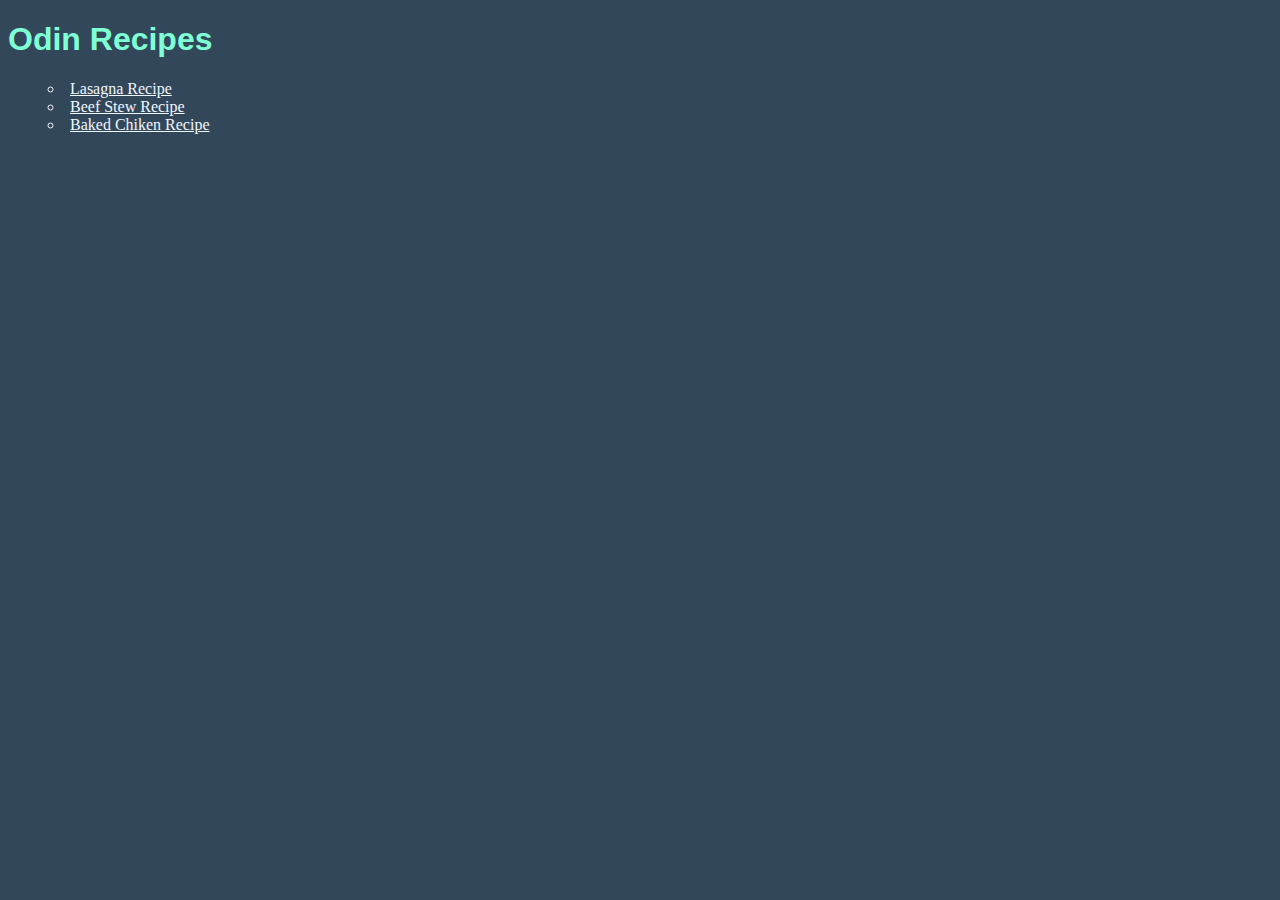
<file: index.html>
<!DOCTYPE html>
<html lang="en">
<head>
    <meta charset="UTF-8">
    <meta name="viewport" content="width=device-width, initial-scale=1.0">
    <title>Odin Recipes</title>
    <link rel="stylesheet" href="css/style.css">
</head>
<body>
    <h1>Odin Recipes</h1>

    <ul>
        <li><a href="recipes/lasagna.html">Lasagna Recipe</a></li>
        <li><a href="recipes/beefstew.html">Beef Stew Recipe</a></li>
        <li><a href="recipes/bakedchiken.html">Baked Chiken Recipe</a></li>
    </ul>
</body>
</html>
</file>
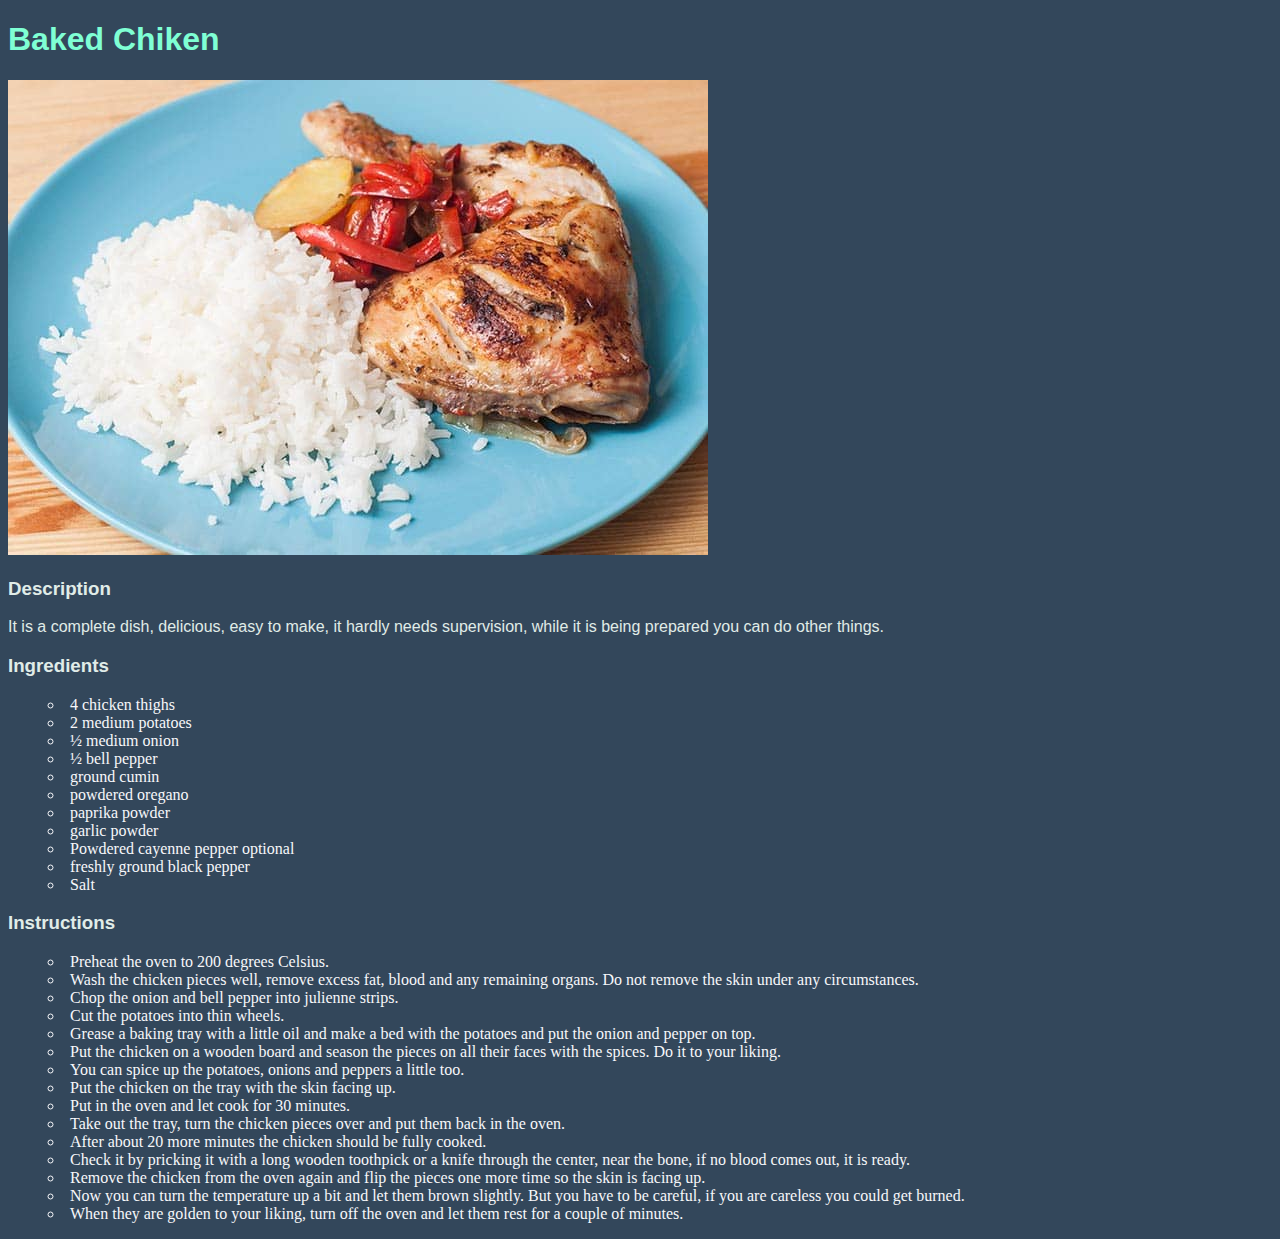
<file: recipes/bakedchiken.html>
<!DOCTYPE html>
    <html lang="en">
    <head>
        <meta charset="UTF-8">
        <meta name="viewport" content="width=device-width, initial-scale=1.0">
        <title>Baked Chiken</title>
        <link rel="stylesheet" href="../css/style.css">
    </head>
    <body>
        <h1>Baked Chiken</h1>

        <img src="../images/bakedchiken.jpg" />
        <h3>Description</h3>
        <p>It is a complete dish, delicious, easy to make, it hardly needs supervision, while it is being prepared you can do other things.</p>

        <h3>Ingredients</h3>

        <ul>
            <li>4 chicken thighs</li>
            <li>2 medium potatoes</li>
            <li>½ medium onion</li>
            <li>½ bell pepper</li>
            <li>ground cumin</li>
            <li>powdered oregano</li>
            <li>paprika powder</li>
            <li>garlic powder</li>
            <li>Powdered cayenne pepper optional</li>
            <li>freshly ground black pepper</li>
            <li>Salt</li>
        </ul>

        <h3>Instructions</h3>
        <ol>
            <li>Preheat the oven to 200 degrees Celsius.</li>
            <li>Wash the chicken pieces well, remove excess fat, blood and any remaining organs. Do not remove the skin under any circumstances.</li>
            <li>Chop the onion and bell pepper into julienne strips.</li>
            <li>Cut the potatoes into thin wheels.</li>
            <li>Grease a baking tray with a little oil and make a bed with the potatoes and put the onion and pepper on top.</li>
            <li>Put the chicken on a wooden board and season the pieces on all their faces with the spices. Do it to your liking.</li>
            <li>You can spice up the potatoes, onions and peppers a little too.</li>
            <li>Put the chicken on the tray with the skin facing up.</li>
            <li>Put in the oven and let cook for 30 minutes.</li>
            <li>Take out the tray, turn the chicken pieces over and put them back in the oven.</li>
            <li>After about 20 more minutes the chicken should be fully cooked.</li>
            <li>Check it by pricking it with a long wooden toothpick or a knife through the center, near the bone, if no blood comes out, it is ready.</li>
            <li>Remove the chicken from the oven again and flip the pieces one more time so the skin is facing up.</li>
            <li>Now you can turn the temperature up a bit and let them brown slightly. But you have to be careful, if you are careless you could get burned.</li>
            <li>When they are golden to your liking, turn off the oven and let them rest for a couple of minutes.</li>
        </ol>
    </body>
    </html>
</file>
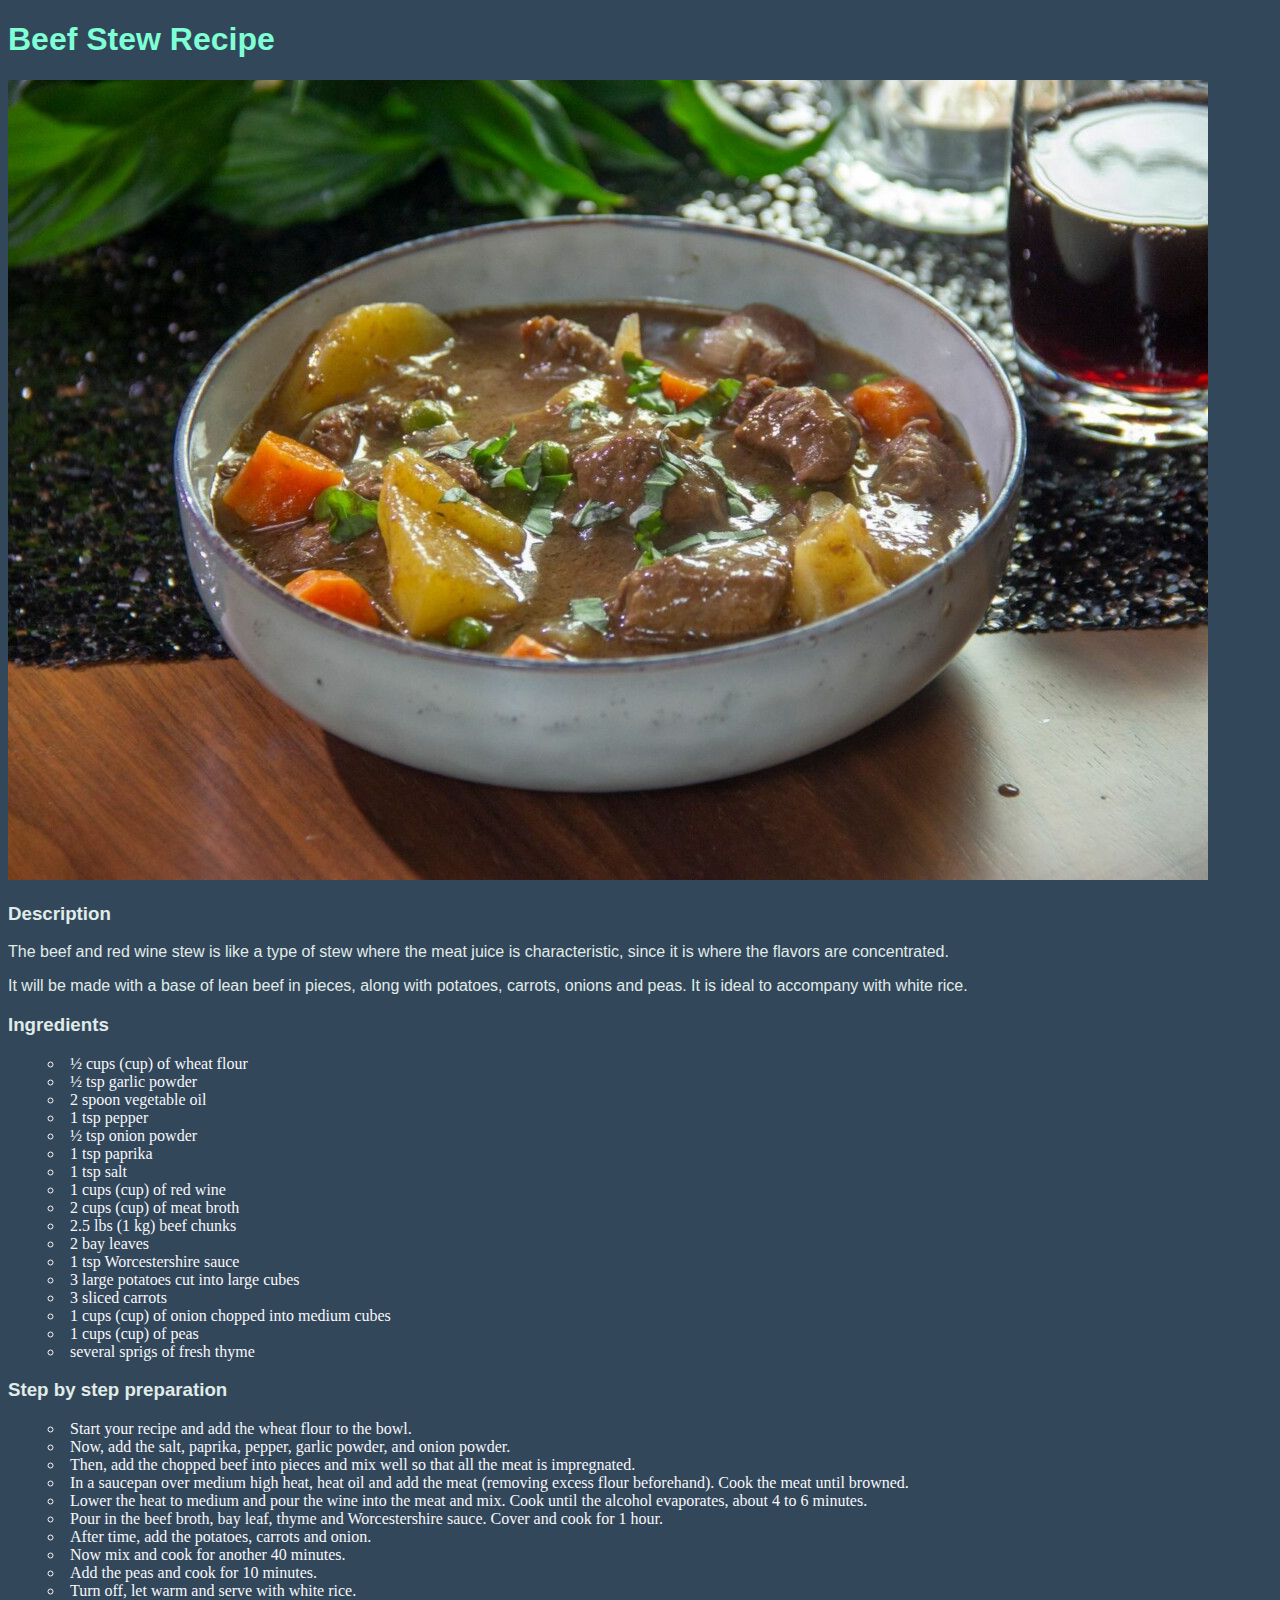
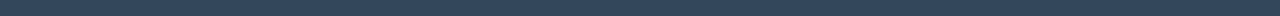
<file: recipes/beefstew.html>
<!DOCTYPE html>
<html lang="en">
<head>
    <meta charset="UTF-8">
    <meta name="viewport" content="width=device-width, initial-scale=1.0">
    <title>Beef Stew Recipe</title>
    <link rel="stylesheet" href="../css/style.css">
</head>
<body>
    <h1>Beef Stew Recipe</h1>

    <img src="../images/beefstew.jpeg" />
    <h3>Description</h3>
    <p>The beef and red wine stew is like a type of stew where the meat juice is characteristic, since it is where the flavors are concentrated.</p>
    <p>It will be made with a base of lean beef in pieces, along with potatoes, carrots, onions and peas. It is ideal to accompany with white rice.</p>

    <h3>Ingredients</h3>

    <ul>
        <li>½ cups (cup) of wheat flour</li>
        <li>½ tsp garlic powder</li>
        <li>2 spoon vegetable oil</li>
        <li>1 tsp pepper</li>
        <li>½ tsp onion powder</li>
        <li>1 tsp paprika</li>
        <li>1 tsp salt</li>
        <li>1 cups (cup) of red wine</li>
        <li>2 cups (cup) of meat broth</li>
        <li>2.5 lbs (1 kg) beef chunks</li>
        <li>2 bay leaves</li>
        <li>1 tsp Worcestershire sauce</li>
        <li>3 large potatoes cut into large cubes</li>
        <li>3 sliced carrots</li>
        <li>1 cups (cup) of onion chopped into medium cubes</li>
        <li>1 cups (cup) of peas</li>
        <li>several sprigs of fresh thyme</li>
    </ul>

    <h3>Step by step preparation</h3>
    <ol>
        <li>Start your recipe and add the wheat flour to the bowl.</li>
        <li>Now, add the salt, paprika, pepper, garlic powder, and onion powder.</li>
        <li>Then, add the chopped beef into pieces and mix well so that all the meat is impregnated.</li>
        <li>In a saucepan over medium high heat, heat oil and add the meat (removing excess flour beforehand). Cook the meat until browned.</li>
        <li>Lower the heat to medium and pour the wine into the meat and mix. Cook until the alcohol evaporates, about 4 to 6 minutes.</li>
        <li>Pour in the beef broth, bay leaf, thyme and Worcestershire sauce. Cover and cook for 1 hour.</li>
        <li>After time, add the potatoes, carrots and onion.</li>
        <li>Now mix and cook for another 40 minutes.</li>
        <li>Add the peas and cook for 10 minutes.</li>
        <li>Turn off, let warm and serve with white rice.</li>
    </ol>
</body>
</html>
</file>
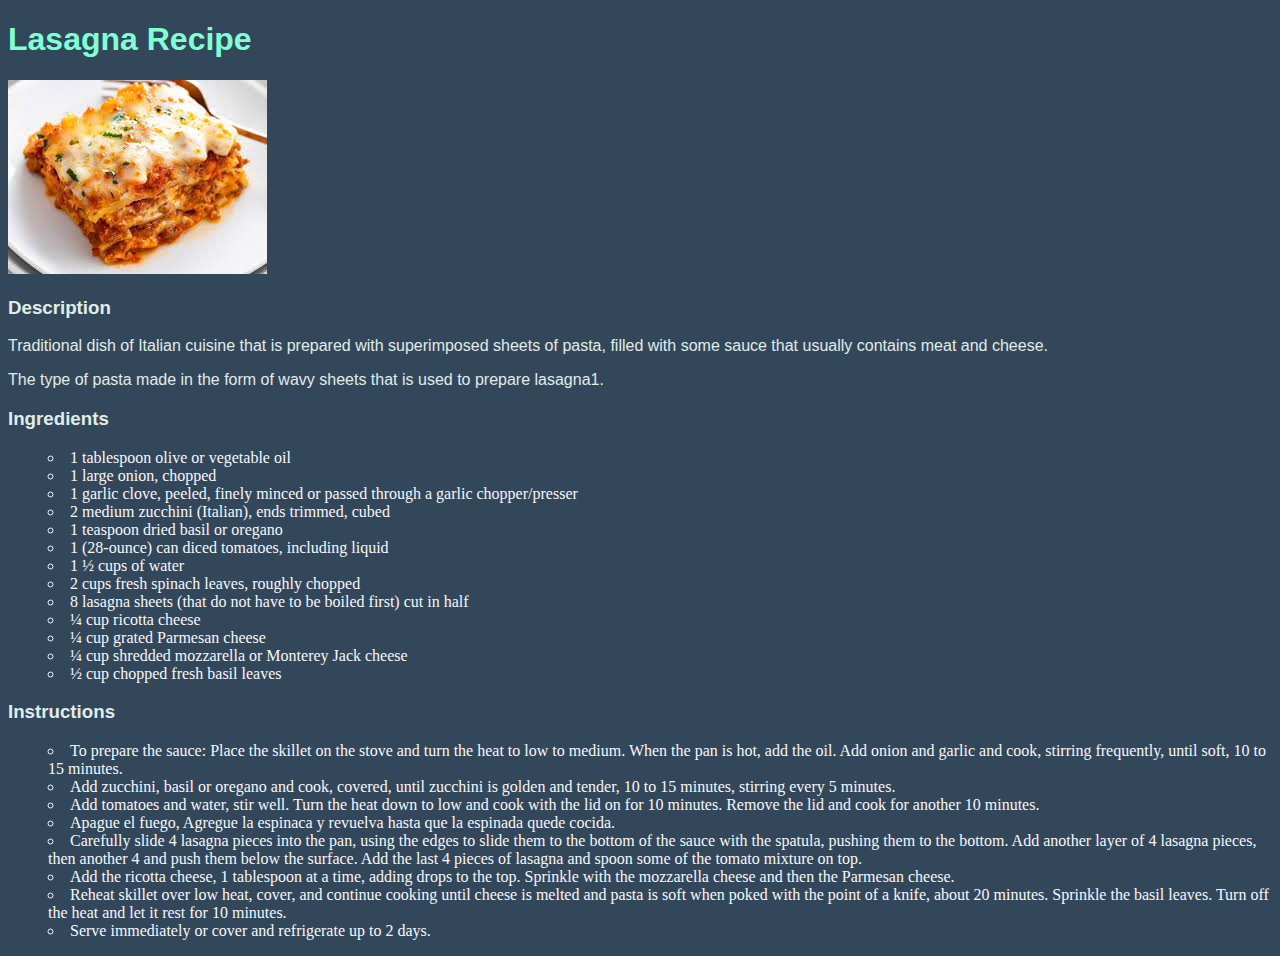
<file: recipes/lasagna.html>
<!DOCTYPE html>
    <html lang="en">
    <head>
        <meta charset="UTF-8">
        <meta name="viewport" content="width=device-width, initial-scale=1.0">
        <title>Lasagna Recipe</title>
        <link rel="stylesheet" href="../css/style.css">
    </head>
    <body>
        <h1>Lasagna Recipe</h1>

        <img src="../images/lasagna.jpeg" />
        <h3>Description</h3>
        <p>Traditional dish of Italian cuisine that is prepared with superimposed sheets of pasta, filled with some sauce that usually contains meat and cheese.</p>
        <p>The type of pasta made in the form of wavy sheets that is used to prepare lasagna1.</p>

        <h3>Ingredients</h3>

        <ul>
            <li>1 tablespoon olive or vegetable oil</li>
            <li>1 large onion, chopped</li>
            <li>1 garlic clove, peeled, finely minced or passed through a garlic chopper/presser</li>
            <li>2 medium zucchini (Italian), ends trimmed, cubed</li>
            <li>1 teaspoon dried basil or oregano</li>
            <li>1 (28-ounce) can diced tomatoes, including liquid</li>
            <li>1 ½ cups of water</li>
            <li>2 cups fresh spinach leaves, roughly chopped</li>
            <li>8 lasagna sheets (that do not have to be boiled first) cut in half</li>
            <li>¼ cup ricotta cheese</li>
            <li>¼ cup grated Parmesan cheese</li>
            <li>¼ cup shredded mozzarella or Monterey Jack cheese</li>
            <li>½ cup chopped fresh basil leaves</li>
        </ul>

        <h3>Instructions</h3>
        <ol>
            <li>To prepare the sauce: Place the skillet on the stove and turn the heat to low to medium. When the pan is hot, add the oil. Add onion and garlic and cook, stirring frequently, until soft, 10 to 15 minutes.</li>
            <li>Add zucchini, basil or oregano and cook, covered, until zucchini is golden and tender, 10 to 15 minutes, stirring every 5 minutes.</li>
            <li>Add tomatoes and water, stir well. Turn the heat down to low and cook with the lid on for 10 minutes. Remove the lid and cook for another 10 minutes.</li>
            <li>Apague el fuego, Agregue la espinaca y revuelva hasta que la espinada quede cocida.</li>
            <li>Carefully slide 4 lasagna pieces into the pan, using the edges to slide them to the bottom of the sauce with the spatula, pushing them to the bottom. Add another layer of 4 lasagna pieces, then another 4 and push them below the surface. Add the last 4 pieces of lasagna and spoon some of the tomato mixture on top.</li>
            <li>Add the ricotta cheese, 1 tablespoon at a time, adding drops to the top. Sprinkle with the mozzarella cheese and then the Parmesan cheese.</li>
            <li>Reheat skillet over low heat, cover, and continue cooking until cheese is melted and pasta is soft when poked with the point of a knife, about 20 minutes. Sprinkle the basil leaves. Turn off the heat and let it rest for 10 minutes.</li>
            <li>Serve immediately or cover and refrigerate up to 2 days.</li>
        </ol>
    </body>
    </html>
</file>
<file: css/style.css>
body {
    background-color: #33475b;
}

h1{
    font-family: 'Segoe UI', Tahoma, Geneva, Verdana, sans-serif;
    color: aquamarine;
}

h3, p{
    font-family: 'Segoe UI', Tahoma, Geneva, Verdana, sans-serif;
    color: rgb(224, 236, 232);
}

a{
    font-family: 'Times New Roman', Times, serif;
    color: aliceblue;
}

li {
    /* list-style: <type> <position> <image> */
    list-style: circle inside none;
}

li {
    color: rgb(247, 247, 250);
    /* Bullet Color */
}

li span {
    color: rgb(236, 247, 236);
    /* Text Color */
}

/*img.pequeña{
    width: 50px;
    height: 50px;
  }*/
  /*img.mediana{
    width: 100px;
    height: 100px;
  }*/
  img.grande{
    width: 200px;
    height: 200px;
  }
</file>
